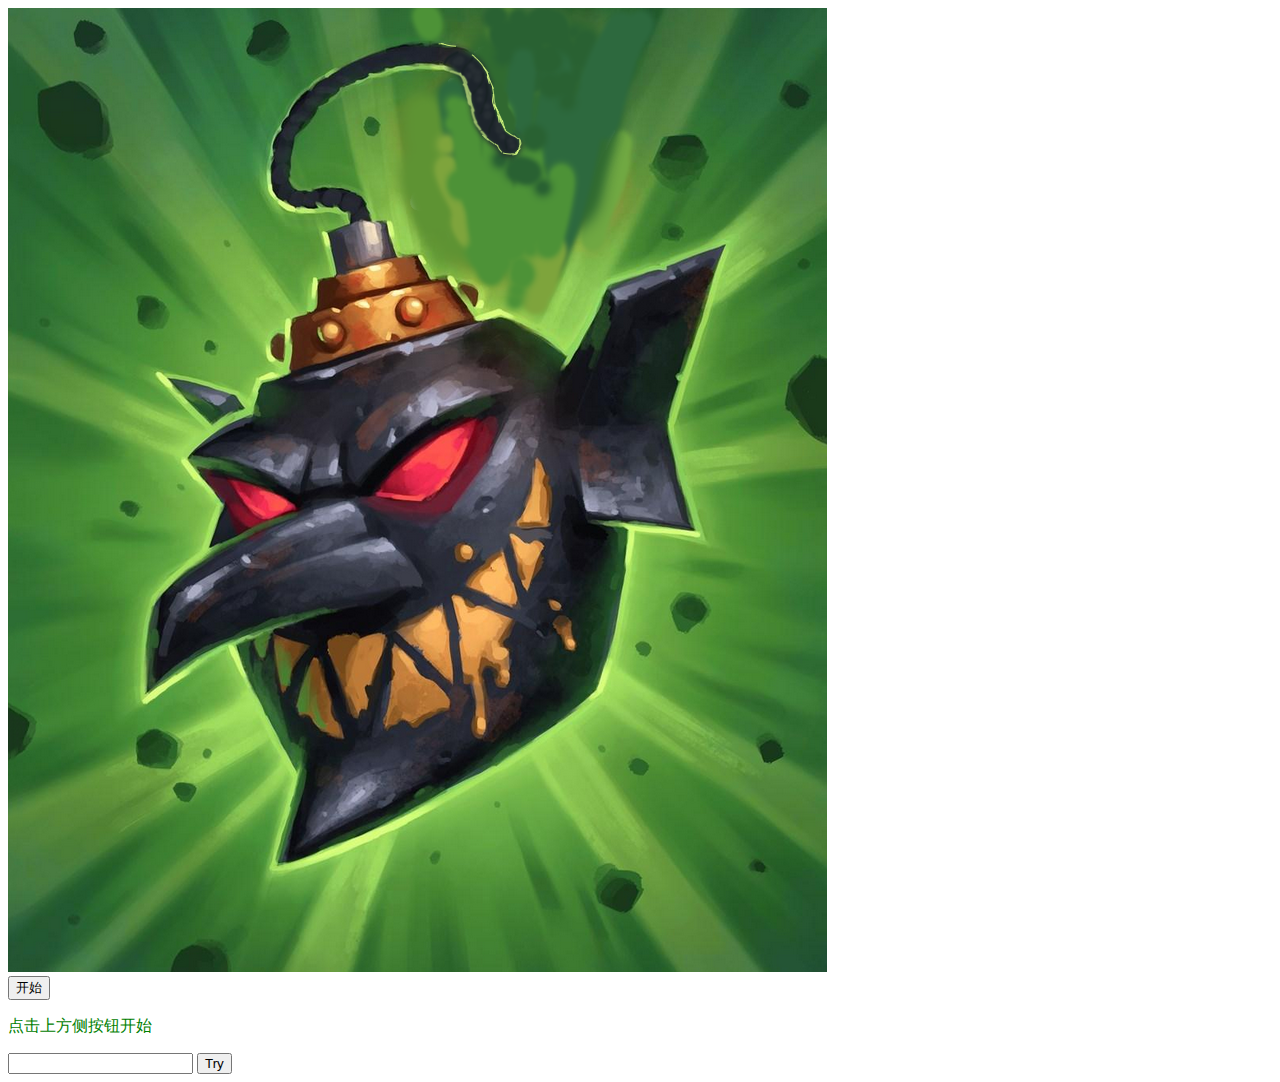
<file: index.html>
﻿<!DOCTYPE html>
<head>
    <title>BWJS_test_Boom</title>
    <link rel="stylesheet" href="Boom.css">
    
</head>

<body>

    <div id="my-container">
    <img id="image" src="炸弹_未点燃.png" alt="找不到图片">
    </div>   


    
    <button onclick="start()"> 开始 </button>
    <p id="p">点击上方侧按钮开始</p>
	<input type="number" id="number" name="number">
	<button onclick="Try()">Try</button>

    <audio src="ranshao.wav" id="ranshao" loop></audio>
    <audio src="d1.wav" id="d1" loop></audio>
    <audio src="d2.wav" id="d2" loop></audio>
    <audio src="d3.wav" id="d3" loop></audio>
    <audio src="Boom.wav" id="Boom" ></audio>


	


    <!--代码-->
    <script>

    var BoomNum;
    var min=1;
    var max=100;
    

    function start(){
    image.src = "炸弹.gif";
    ranshao.play();
    BoomNum= Math.floor(Math.random() * 100)+1;
    p.innerHTML="1~100";
    console.log(BoomNum)
    }

    function Try() {
			var num = document.getElementById("number").value;
			console.log(num); 

            if (num==BoomNum){
                d1.pause();
                d2.pause();
                d3.pause();
                ranshao.pause();
                Boom.play();
                image.src = "Boom.gif";
                setTimeout(function() {
                    image.src ="Gameover.png";
                }, 4000); 
            }else if(num>BoomNum){
                max=num;
            }else if(num<BoomNum){
                min=num;
            }

            p.innerHTML=min+"~"+max;

            if((max-min)<10){
                d1.pause();
                d2.pause();
                d3.pause();
                d3.play();
            }else if((max-min)<30){
                d1.pause();
                d2.pause();
                d3.pause();
                d2.play();
            }else if((max-min)<50){
                d1.pause();
                d2.pause();
                d3.pause();
                d1.play();
            }


            
			
	}

    </script>

</body>

</html>
</file>
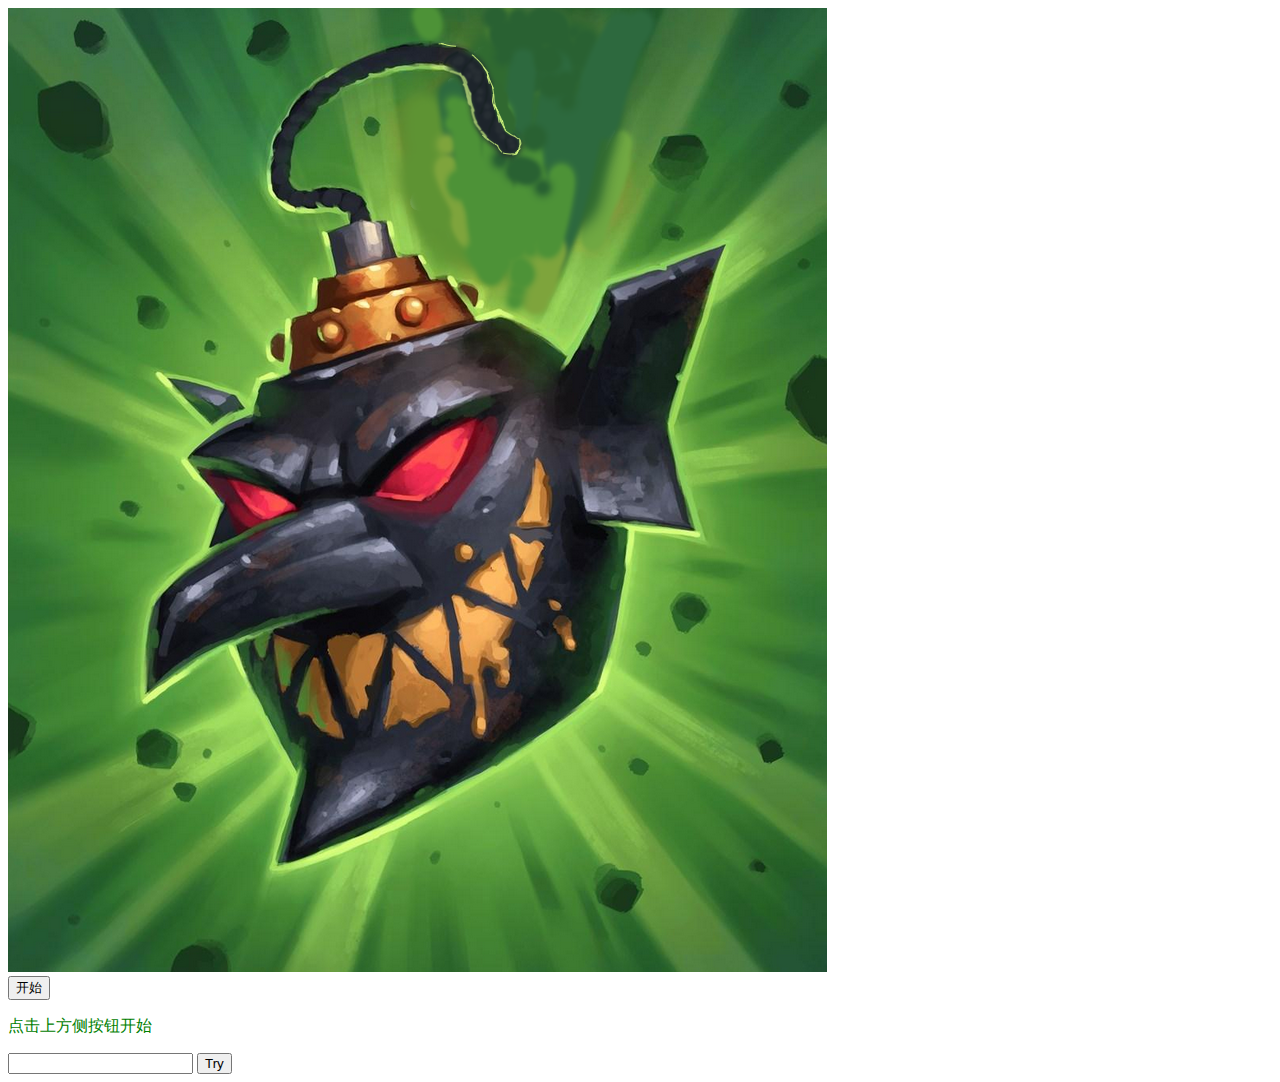
<file: BWJS_test_Boom.html>
﻿<!DOCTYPE html>
<head>
    <title>BWJS_test_Boom</title>
    <link rel="stylesheet" href="Boom.css">
    
</head>

<body>

    <div id="my-container">
    <img id="image" src="炸弹_未点燃.png" alt="找不到图片">
    </div>   


    
    <button onclick="start()"> 开始 </button>
    <p id="p">点击上方侧按钮开始</p>
	<input type="number" id="number" name="number">
	<button onclick="Try()">Try</button>

    <audio src="ranshao.wav" id="ranshao" loop></audio>
    <audio src="d1.wav" id="d1" loop></audio>
    <audio src="d2.wav" id="d2" loop></audio>
    <audio src="d3.wav" id="d3" loop></audio>
    <audio src="Boom.wav" id="Boom" ></audio>


	


    <!--代码-->
    <script>

    var BoomNum;
    var min=1;
    var max=100;
    

    function start(){
    image.src = "炸弹.gif";
    ranshao.play();
    BoomNum= Math.floor(Math.random() * 100)+1;
    p.innerHTML="1~100";
    console.log(BoomNum)
    }

    function Try() {
			var num = document.getElementById("number").value;
			console.log(num); 

            if (num==BoomNum){
                d1.pause();
                d2.pause();
                d3.pause();
                ranshao.pause();
                Boom.play();
                image.src = "Boom.gif";
                setTimeout(function() {
                    image.src ="Gameover.png";
                }, 4000); 
            }else if(num>BoomNum){
                max=num;
            }else if(num<BoomNum){
                min=num;
            }

            p.innerHTML=min+"~"+max;

            if((max-min)<10){
                d1.pause();
                d2.pause();
                d3.pause();
                d3.play();
            }else if((max-min)<30){
                d1.pause();
                d2.pause();
                d3.pause();
                d2.play();
            }else if((max-min)<50){
                d1.pause();
                d2.pause();
                d3.pause();
                d1.play();
            }


            
			
	}

    </script>

</body>

</html>
</file>
<file: Boom.css>
p{
	color:green;
	font-family: "DS-Digital", sans-serif;
}
</file>
